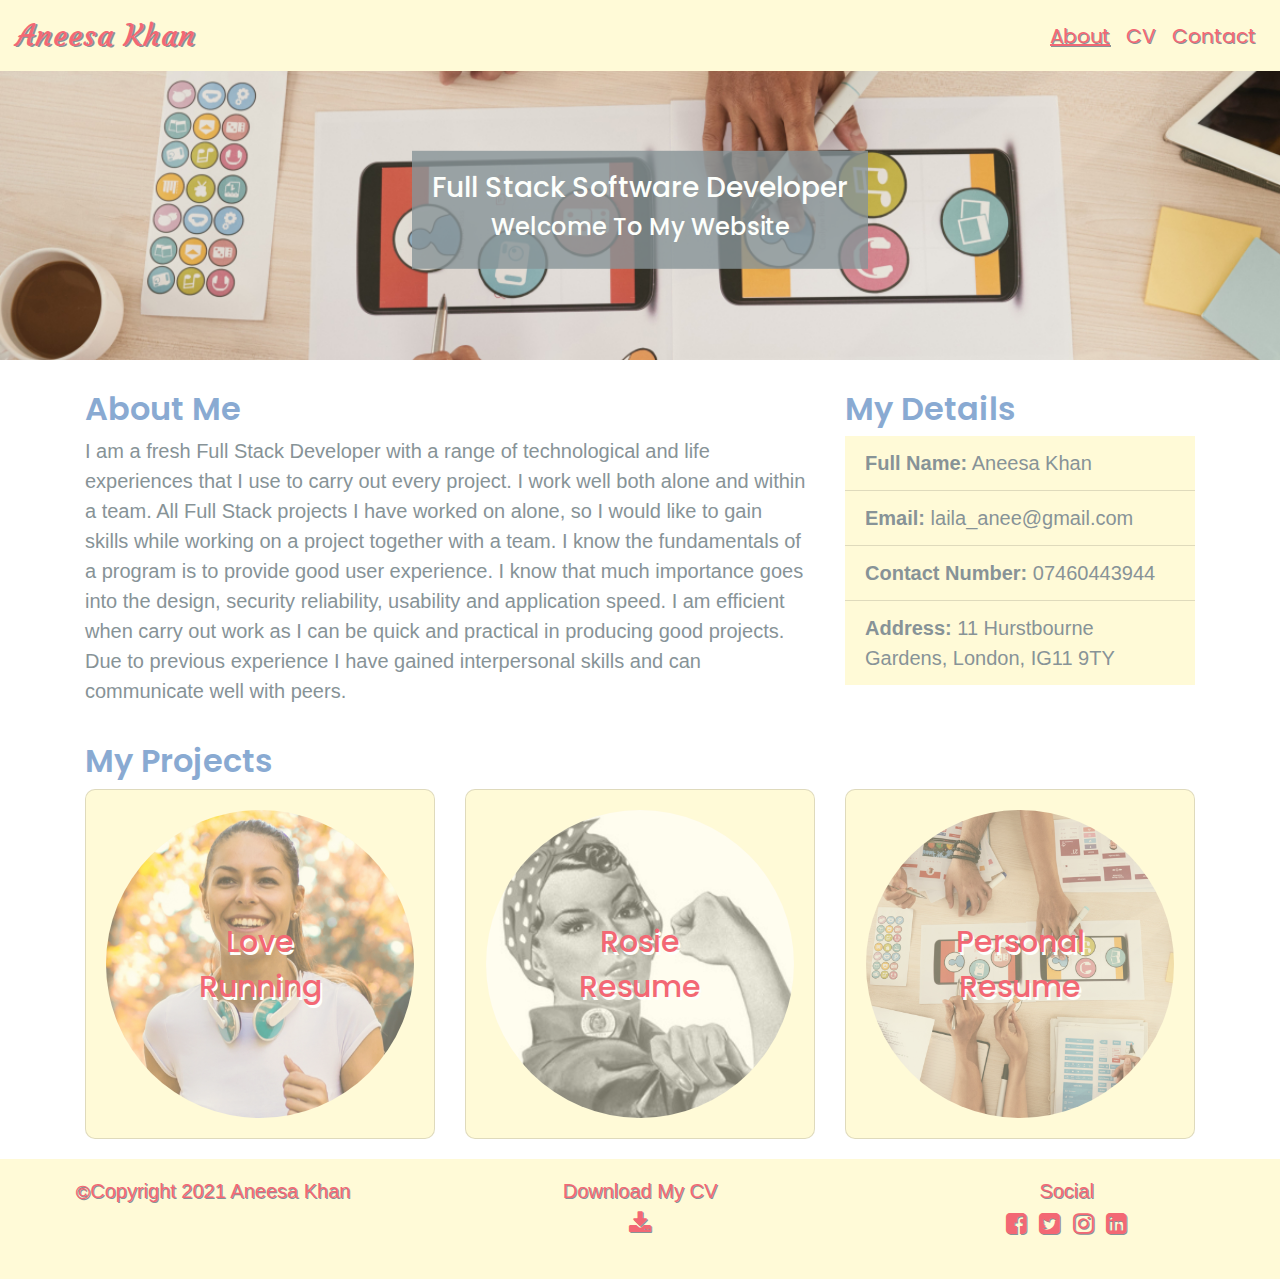
<file: index.html>
<!DOCTYPE html>
<html lang="en">
<head>
    <meta charset="UTF-8">
    <meta name="viewport" content="width=device-width, initial-scale=1.0">
    <link rel="stylesheet" href="https://stackpath.bootstrapcdn.com/bootstrap/4.5.2/css/bootstrap.min.css" type="text/css">
    <link rel="stylesheet" href="https://stackpath.bootstrapcdn.com/font-awesome/4.7.0/css/font-awesome.min.css" type="text/css">
   <link rel="stylesheet" href="assets/css/style.css" type="text/css">
    <title> Personal Resume of Aneesa Khan</title>
</head>
<body>
    <!----------- navbar ----------->
  <div class="container-fluid">
      <!----------- navbar title ----------->  
    <nav class="navbar navbar-expand-md fixed-top navbar-light bg-light-yellow">
            <a class="navbar-brand" href="index.html"><Span class="logo">Aneesa Khan</Span></a>
            <!----------- navbar menu ----------->
        <button class="navbar-toggler" type="button" data-toggle="collapse" data-target="#navbarDropdown" aria-controls="navbarDropdown" aria-expanded="false" aria-label="toggleNavigation"><span class="navbar-toggler-icon"></span></button>
        <div class="navbar-collapse collapse" id="navbarDropdown">
            <ul class="navbar-nav ml-auto">
                <li class="nav-item active">
                    <a href="index.html" class="nav-link" aria-label="Homepage"><span class="menu active">About</span></a>
                </li>
                <li class="nav-item">
                    <a href="cv.html" class="nav-link" aria-label="circulum vitae"><span class="menu">CV</span></a>
                </li>
                <li class="nav-item">
                    <a href="contact.html" class="nav-link" aria-label="Contact Page"><span class="menu">Contact</span></a>
                </li>
            </ul>
        </div>
    </nav>  
  </div> 
  <!----------- header ----------->    
    <header>
        <div class="container-fluid hero-images mx-auto">
            <div class="hero-text">
                <h3>Full Stack Software Developer</h3>
                <h4>Welcome To My Website</h4>
            </div>
        </div>
    </header>
    <!----------- main section ----------->
    <section>  
        <div class="container"> 
      <div class="row">
          <!----------- about section ----------->
        <div class="col-12 col-md-8 left-column">
             <h2 class="heading">About Me</h2>
             <p>I am a fresh Full Stack Developer with a range of technological and life experiences that I use to carry out every project. I work well both alone and within a team. All Full Stack projects I have worked on alone, so I would like to gain skills while working on a project together with a team. I know the fundamentals of a program is to provide good user experience. I know that much importance goes into the design, security reliability, usability and application speed. I am efficient when carry out work as I can be quick and practical in producing good projects. Due to previous experience I have gained interpersonal skills and can communicate well with peers. </p>
        </div>
        <!----------- my details section ----------->
        <div class="col-12 col-md-4 right-column">
             <h2 class="heading">My Details</h2>
             <div class="details-card">
                <ul class="list-group list-group-flush">
              <li class="list-group-item"><span class="info">Full Name:</span> Aneesa Khan</li>
              <li class="list-group-item"><span class="info">Email:</span> laila_anee@gmail.com</li>
              <li class="list-group-item"><span class="info">Contact Number:</span> 07460443944</li>
              <li class="list-group-item"><span class="info">Address:</span> 11 Hurstbourne Gardens, London, IG11 9TY</li>       
            </ul>
            </div>
        </div>
       </div>   
       <!----------- my projects section ----------->
     <div class="row">
        <div class="col-12">  
        <h2 class="heading">My Projects</h2>
        </div>
         <div class="col-12 col-md-4">
             <div class="card project-card">
             <img src="assets/images/love-running-square.jpg" alt="Love Running Project" class="mx-auto img-fluid" id="project1">
             <div class="project-text"><a target="_blank" href="https://github.com/anee127/Love-Running" class="link" aria-hidden="true" ><span class="project">Love Running</span></a></div>
             </div>
         </div>
         <div class="col-12 col-md-4">
            <div class="card project-card">
             <img src="assets/images/rosie-square.jpg" alt="Rosie Resume Project" class="mx-auto img-fluid" id="project2">
             <div class="project-text"><a target="_blank" href="https://github.com/anee127/Resume-Project" class="link" aria-hidden="true" ><span class="project">Rosie Resume</span></a></div>
            </div>
         </div>
         <div class="col-12 col-md-4">
            <div class="card project-card">
             <img src="assets/images/hero-image-square.jpg" alt="Personal Resume Project" class="mx-auto img-fluid" id="project3">
             <div class="project-text"><a target="_blank" href="https://github.com/anee127/Milestone-Project-1" class="link" aria-hidden="true" ><span class="project">Personal Resume</span></a></div>
            </div>
         </div>
       </div> 
    </div> 
 </section>
 <!----------- footer section ----------->
  <footer class="container-fluid">
      <div id="footer-details" class="row">
          <!----------- footer copyright ----------->
          <div class="col-sm-4">
              <h5 class="uppercase general-sub"><i class="fa fa-copyright"></i>Copyright 2021 Aneesa Khan</h5>
          </div>
          <!----------- cv download link ----------->
          <div class="col-sm-4">
              <h5 class="uppercase general-sub">Download My CV</h5>
              <a href="assets/pdf/mycv.pdf" target="_blank" class="cv-pdf">
                  <i class="fa fa-download" aria-hidden="true"></i>
                  <span class="sr-only">Download Link</span>
              </a>
          </div>
          <!----------- footer social links ----------->
          <div class="col-sm-4">
              <h5 class="uppercase general-sub">Social</h5>
              <ul class=" list-inline social-links">
                  <li class="list-inline-item">
                      <a target="_blank" href="https://www.facebook.com/">
                          <i class="fa fa-facebook-square" aria-hidden="true"></i>
                          <span class="sr-only">Facebook</span>
                      </a>
                  </li>
                  <li class="list-inline-item">
                    <a target="_blank" href="https://twitter.com/">
                        <i class="fa fa-twitter-square" aria-hidden="true"></i>
                        <span class="sr-only">Twitter</span>
                    </a>
                </li>
                <li class="list-inline-item">
                    <a target="_blank" href="https://www.instagram.com/">
                        <i class="fa fa-instagram" aria-hidden="true"></i>
                        <span class="sr-only">Instagram</span>
                    </a>    
                </li>        
                <li class="list-inline-item">
                    <a target="_blank" href="https://www.linkedin.com">
                        <i class="fa fa-linkedin-square" aria-hidden="true"></i>
                        <span class="sr-only">LinkedIn</span>
                    </a>
                </li>
              </ul>
          </div>
      </div>
  </footer>
  <!----------- javascript bootstrap ----------->
  <script src="https://code.jquery.com/jquery-3.5.1.slim.min.js" integrity="sha384-DfXdz2htPH0lsSSs5nCTpuj/zy4C+OGpamoFVy38MVBnE+IbbVYUew+OrCXaRkfj" crossorigin="anonymous"></script>
  <script src="https://cdn.jsdelivr.net/npm/popper.js@1.16.1/dist/umd/popper.min.js" integrity="sha384-9/reFTGAW83EW2RDu2S0VKaIzap3H66lZH81PoYlFhbGU+6BZp6G7niu735Sk7lN" crossorigin="anonymous"></script>
  <script src="https://cdn.jsdelivr.net/npm/bootstrap@4.5.3/dist/js/bootstrap.min.js" integrity="sha384-w1Q4orYjBQndcko6MimVbzY0tgp4pWB4lZ7lr30WKz0vr/aWKhXdBNmNb5D92v7s" crossorigin="anonymous"></script>
</body>
</html>
</file>
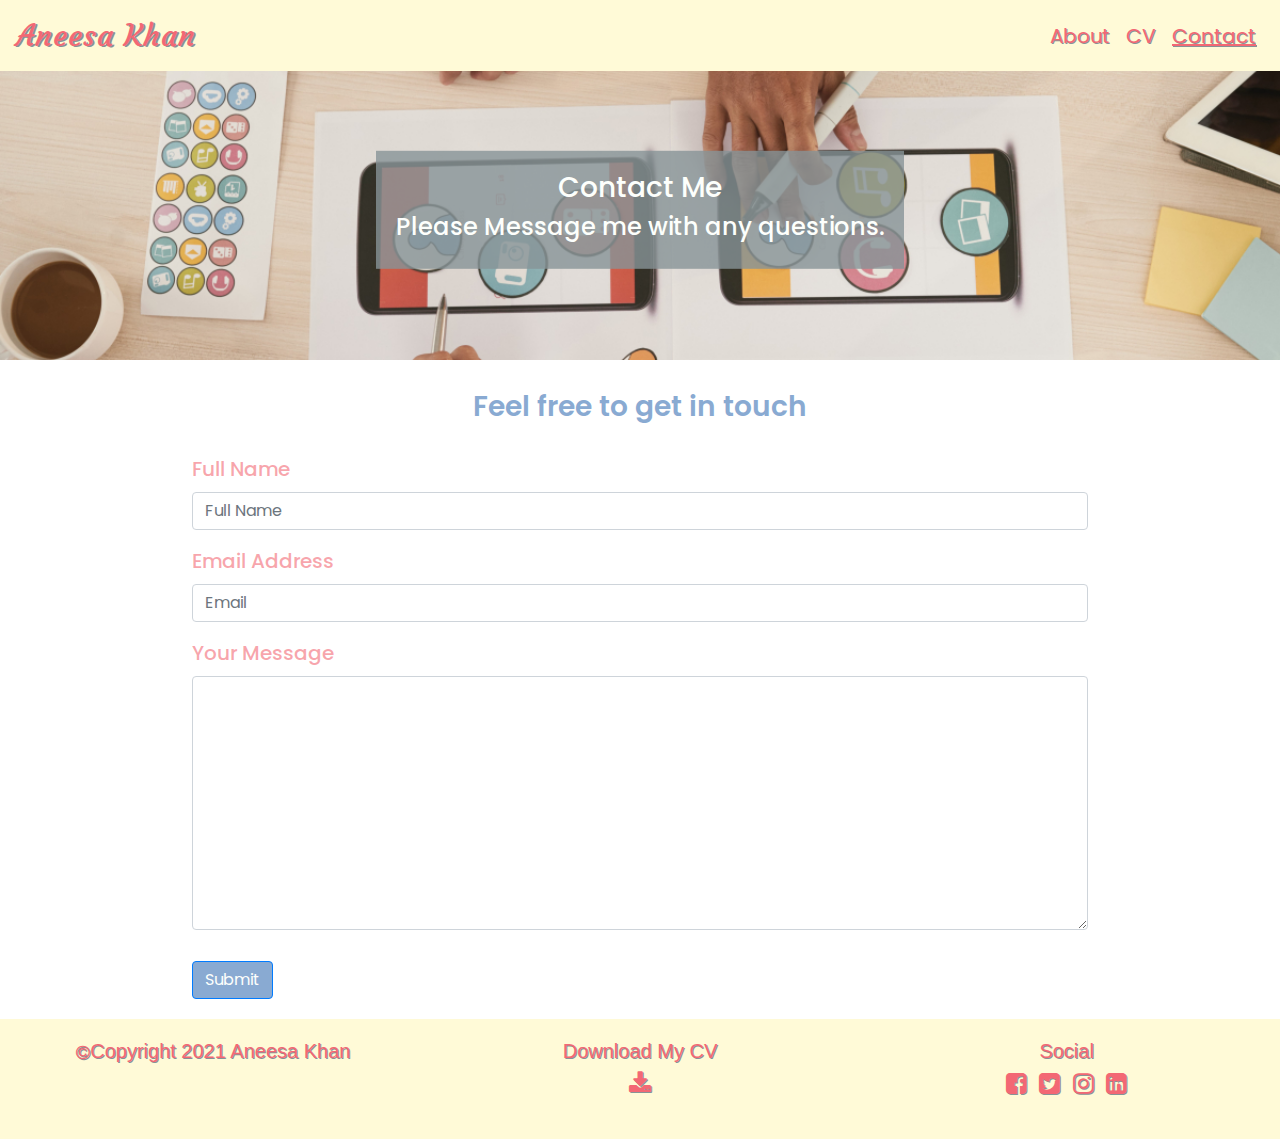
<file: contact.html>
<!DOCTYPE html>
<html lang="en">
<head>
    <meta charset="UTF-8">
    <meta name="viewport" content="width=device-width, initial-scale=1.0">
    <link rel="stylesheet" href="https://stackpath.bootstrapcdn.com/bootstrap/4.5.2/css/bootstrap.min.css" type="text/css">
    <link rel="stylesheet" href="https://stackpath.bootstrapcdn.com/font-awesome/4.7.0/css/font-awesome.min.css" type="text/css">
   <link rel="stylesheet" href="assets/css/style.css" type="text/css">
    <title> Personal Resume of Aneesa Khan</title>
</head>
<body>
    <!----------- navbar ----------->
    <div class="container-fluid">  
        <!----------- navbar title ----------->
        <nav class="navbar navbar-expand-md fixed-top navbar-light bg-light-yellow">
                <a class="navbar-brand" href="index.html"><Span class="logo">Aneesa Khan</Span></a>
                <!----------- navbar menu ----------->
            <button class="navbar-toggler" type="button" data-toggle="collapse" data-target="#navbarDropdown" aria-controls="navbarDropdown" aria-expanded="false" aria-label="toggleNavigation"><span class="navbar-toggler-icon"></span></button>
            <div class="navbar-collapse collapse" id="navbarDropdown">
                <ul class="navbar-nav ml-auto">
                    <li class="nav-item">
                        <a href="index.html" class="nav-link" aria-label="Homepage"><span class="menu">About</span></a>
                    </li>
                    <li class="nav-item">
                        <a href="cv.html" class="nav-link" aria-label="circulum vitae"><span class="menu">CV</span></a>
                    </li>
                    <li class="nav-item">
                        <a href="contact.html" class="nav-link" aria-label="Contact Page"><span class="menu active">Contact</span></a>
                    </li>
                </ul>
            </div>
        </nav>  
      </div> 
       <!----------- header ----------->    
        <header>
            <div class="container-fluid hero-images mx-auto">
                <div class="hero-text">
                    <h3>Contact Me</h3>
                    <h4>Please Message me with any questions.</h4>
                </div>
            </div>
        </header>
        <!----------- main section ----------->
    <section>
        <!----------- contact section ----------->
        <div>
            <h3 class="contact-heading uppercase text-center">Feel free to get in touch</h3>
        </div>
        <form>
            <div class="form-row">
                <div class="form-group col-12">
                    <label for="inputName">Full Name</label>
                    <input type="name" class="form-control" id="inputName" placeholder="Full Name" required>
                  </div>
              <div class="form-group col-12">
                <label for="inputEmail">Email Address</label>
                <input type="email" class="form-control" id="inputEmail" placeholder="Email" required>
              </div>
              <div class="form-group col-12">
                <label for="inputMessage">Your Message</label>
                <textarea class="form-control" id="inputMessage" rows="10" required></textarea>
              </div>
            </div>
            <button type="submit" class="btn btn-primary">Submit</button>
        </form>
 </section>
 <!----------- footer section ----------->
 <footer class="container-fluid">
    <div id="footer-details" class="row">
         <!----------- footer copyright ----------->
        <div class="col-sm-4">
            <h5 class="uppercase general-sub"><i class="fa fa-copyright"></i>Copyright 2021 Aneesa Khan</h5>
        </div>
        <!----------- cv download link ----------->
        <div class="col-sm-4">
            <h5 class="uppercase general-sub">Download My CV</h5>
            <a href="assets/pdf/mycv.pdf" target="_blank" class="cv-pdf">
                <i class="fa fa-download" aria-hidden="true"></i>
                <span class="sr-only">Download Link</span>
            </a>
        </div>
        <!----------- footer social links ----------->
        <div class="col-sm-4">
            <h5 class="uppercase general-sub">Social</h5>
            <ul class=" list-inline social-links">
                <li class="list-inline-item">
                    <a target="_blank" href="https://www.facebook.com/">
                        <i class="fa fa-facebook-square" aria-hidden="true"></i>
                        <span class="sr-only">Facebook</span>
                    </a>
                </li>
                <li class="list-inline-item">
                  <a target="_blank" href="https://twitter.com/">
                      <i class="fa fa-twitter-square" aria-hidden="true"></i>
                      <span class="sr-only">Twitter</span>
                  </a>
              </li>
              <li class="list-inline-item">
                  <a target="_blank" href="https://www.instagram.com/">
                      <i class="fa fa-instagram" aria-hidden="true"></i>
                      <span class="sr-only">Instagram</span>
                  </a>    
              </li>        
              <li class="list-inline-item">
                  <a target="_blank" href="https://www.linkedin.com">
                      <i class="fa fa-linkedin-square" aria-hidden="true"></i>
                      <span class="sr-only">LinkedIn</span>
                  </a>
              </li>
            </ul>
        </div>
    </div>
</footer>
<!----------- javascript bootstrap ----------->
<script src="https://code.jquery.com/jquery-3.5.1.slim.min.js" integrity="sha384-DfXdz2htPH0lsSSs5nCTpuj/zy4C+OGpamoFVy38MVBnE+IbbVYUew+OrCXaRkfj" crossorigin="anonymous"></script>
  <script src="https://cdn.jsdelivr.net/npm/popper.js@1.16.1/dist/umd/popper.min.js" integrity="sha384-9/reFTGAW83EW2RDu2S0VKaIzap3H66lZH81PoYlFhbGU+6BZp6G7niu735Sk7lN" crossorigin="anonymous"></script>
  <script src="https://cdn.jsdelivr.net/npm/bootstrap@4.5.3/dist/js/bootstrap.min.js" integrity="sha384-w1Q4orYjBQndcko6MimVbzY0tgp4pWB4lZ7lr30WKz0vr/aWKhXdBNmNb5D92v7s" crossorigin="anonymous"></script>
  </body>
  </html>
</file>
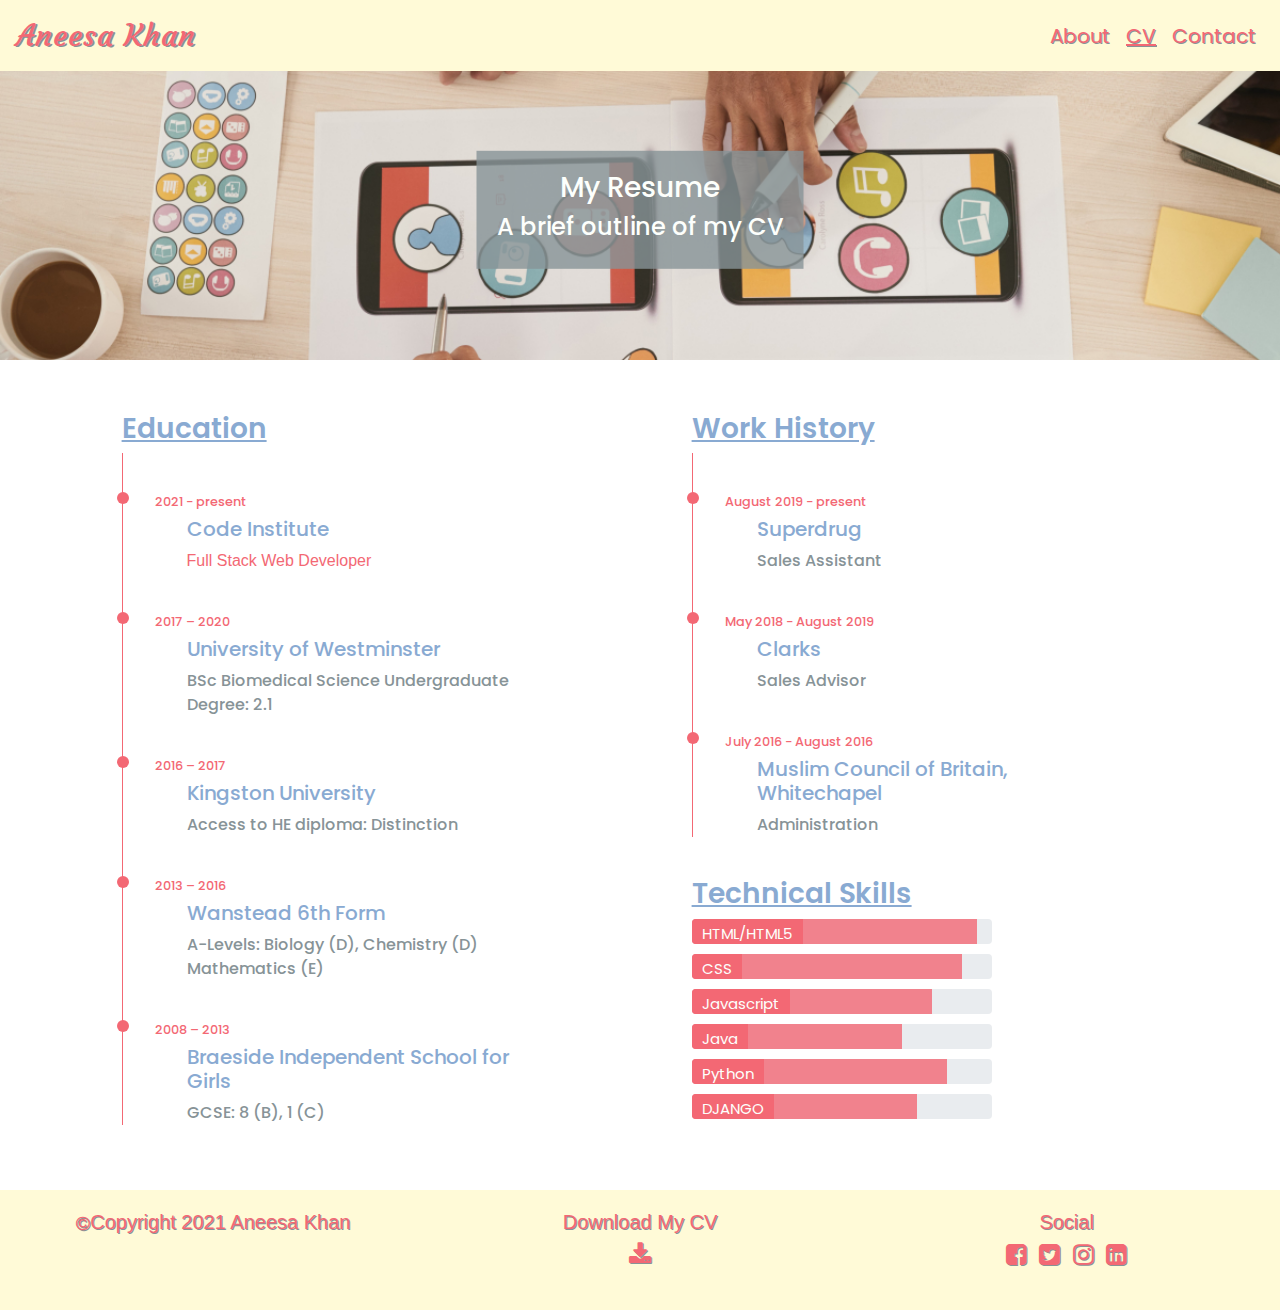
<file: cv.html>
<!DOCTYPE html>
<html lang="en">
<head>
    <meta charset="UTF-8">
    <meta name="viewport" content="width=device-width, initial-scale=1.0">
    <link rel="stylesheet" href="https://stackpath.bootstrapcdn.com/bootstrap/4.5.0/css/bootstrap.min.css" type="text/css">
    <link rel="stylesheet" href="https://stackpath.bootstrapcdn.com/font-awesome/4.7.0/css/font-awesome.min.css" type="text/css">
   <link rel="stylesheet" href="assets/css/style.css" type="text/css">
    <title> Personal Resume of Aneesa Khan</title>
</head>
<body>
        <!----------- navbar ----------->
    <div class="container-fluid">  
        <!----------- navbar title ----------->
        <nav class="navbar navbar-expand-md fixed-top navbar-light bg-light-yellow">
                <a class="navbar-brand" href="index.html"><Span class="logo">Aneesa Khan</Span></a>
                <!----------- navbar menu ----------->
            <button class="navbar-toggler" type="button" data-toggle="collapse" data-target="#navbarDropdown" aria-controls="navbarDropdown" aria-expanded="false" aria-label="toggleNavigation"><span class="navbar-toggler-icon"></span></button>
            <div class="navbar-collapse collapse" id="navbarDropdown">
                <ul class="navbar-nav ml-auto">
                    <li class="nav-item">
                        <a href="index.html" class="nav-link" aria-label="Homepage"><span class="menu">About</span></a>
                    </li>
                    <li class="nav-item">
                        <a href="cv.html" class="nav-link" aria-label="circulum vitae"><span class="menu active">CV</span></a>
                    </li>
                    <li class="nav-item">
                        <a href="contact.html" class="nav-link" aria-label="Contact Page"><span class="menu">Contact</span></a>
                    </li>
                </ul>
            </div>
        </nav>  
      </div>    
      <!----------- header -----------> 
        <header>
            <div class="container-fluid hero-images mx-auto">
                <div class="hero-text">
                    <h3>My Resume</h3>
                    <h4>A brief outline of my CV</h4>
                </div>
            </div>
        </header>
        <!----------- main section ----------->
    <section>
        <!----------- title ----------->
        <div class="container">
         <div class="row">
             <!----------- education timeline ----------->
         <div class="col-md-6">
           <div class="row history">
           <div class="col-md-12">       
            <h3 class="title">Education</h3>
            <div class="timeline-item" data-dates="2021 - present">
                <h6 class="location">Code Institute</h6>
                <p class="grade">Full Stack Web Developer</p>
            </div>
            <div class="timeline-item" data-dates="2017 – 2020">
                <h6 class="location">University of Westminster</h6>
                <p class="level">BSc Biomedical Science Undergraduate Degree: 2.1</p>
            </div>
            <div class="timeline-item" data-dates="2016 – 2017">
                <h6 class="location">Kingston University</h6>
                <p class="level">Access to HE diploma: Distinction</p>
            </div>
            <div class="timeline-item" data-dates="2013 – 2016">
                <h6 class="location"> Wanstead 6th Form</h6>
                <p class="level">A-Levels: Biology (D), Chemistry (D) Mathematics (E)</p>
            </div>
            <div class="timeline-item" data-dates="2008 – 2013">
                <h6 class="location">Braeside Independent School for Girls</h6>
                <p class="level">GCSE: 8 (B), 1 (C)</p>
            </div>
           </div> 
          </div>  
        </div>  
        <!----------- work history timeline ----------->
          <div class="col-md-6">
           <div class="row history"> 
            <div class="col-md-12">      
             <h3 class="title">Work History</h3>
             <div class="timeline-item" data-dates="August 2019 - present">
                <h6 class="location">Superdrug</h6>
                <p class="level">Sales Assistant</p>
             </div>   
             <div class="timeline-item" data-dates="May 2018 - August 2019">
                <h6 class="location">Clarks</h6>
                <p class="level">Sales Advisor</p>
             </div>   
             <div class="timeline-item" data-dates="July 2016 - August 2016">
                <h6 class="location">Muslim Council of Britain, Whitechapel</h6>   
                <p class="level">Administration</p>  
             </div> 
            </div> 
            <!----------- technical skill progress bars ----------->
            <div class="row skills">
             <div class="col-md-12">
              <h3 class="title">Technical Skills</h3>
                <div class="progress">
                    <div class="progress-bar" role="progressbar" aria-valuenow="95" aria-valuemin="0" aria-valuemax="100" style="width: 95%">
                      <span class="sr-only">90%</span>
                    </div>
                    <span class="progress-type">HTML/HTML5</span>
                </div>
                <div class="progress">
                    <div class="progress-bar" role="progressbar" aria-valuenow="90" aria-valuemin="0" aria-valuemax="100" style="width: 90%">
                      <span class="sr-only">90%</span>
                    </div>
                    <span class="progress-type">CSS</span>
                </div>
                <div class="progress">
                    <div class="progress-bar" role="progressbar" aria-valuenow="80" aria-valuemin="0" aria-valuemax="100" style="width: 80%">
                      <span class="sr-only">80%</span>
                    </div>
                    <span class="progress-type">Javascript</span>
                </div>
                <div class="progress">
                    <div class="progress-bar" role="progressbar" aria-valuenow="70" aria-valuemin="0" aria-valuemax="100" style="width: 70%">
                      <span class="sr-only">70%</span>
                    </div>
                    <span class="progress-type">Java</span>
                </div>
                <div class="progress">
                    <div class="progress-bar" role="progressbar" aria-valuenow="85" aria-valuemin="0" aria-valuemax="100" style="width:85%">
                      <span class="sr-only">85%</span>
                    </div>
                    <span class="progress-type">Python</span>
                </div>
                <div class="progress">
                    <div class="progress-bar" role="progressbar" aria-valuenow="75" aria-valuemin="0" aria-valuemax="100" style="width: 75%">
                      <span class="sr-only">75%</span>
                    </div>
                    <span class="progress-type">DJANGO</span>
                </div>
             </div> 
            </div> 
           </div>    
          </div>  
        </div>  
        </div>            
    </section>
    <!----------- footer section ----------->
    <footer class="container-fluid">
        <div id="footer-details" class="row">
            <!----------- footer copyright ----------->
            <div class="col-sm-4">
                <h5 class="uppercase general-sub"><i class="fa fa-copyright"></i>Copyright 2021 Aneesa Khan</h5>
            </div>
            <!----------- cv download link ----------->
            <div class="col-sm-4">
                <h5 class="uppercase general-sub">Download My CV</h5>
                <a href="assets/pdf/mycv.pdf" target="_blank" class="cv-pdf">
                    <i class="fa fa-download" aria-hidden="true"></i>
                    <span class="sr-only">Download Link</span>
                </a>
            </div>
            <!----------- footer social links ----------->
            <div class="col-sm-4">
                <h5 class="uppercase general-sub">Social</h5>
                <ul class=" list-inline social-links">
                    <li class="list-inline-item">
                        <a target="_blank" href="https://www.facebook.com/">
                            <i class="fa fa-facebook-square" aria-hidden="true"></i>
                            <span class="sr-only">Facebook</span>
                        </a>
                    </li>
                    <li class="list-inline-item">
                      <a target="_blank" href="https://twitter.com/">
                          <i class="fa fa-twitter-square" aria-hidden="true"></i>
                          <span class="sr-only">Twitter</span>
                      </a>
                  </li>
                  <li class="list-inline-item">
                      <a target="_blank" href="https://www.instagram.com/">
                          <i class="fa fa-instagram" aria-hidden="true"></i>
                          <span class="sr-only">Instagram</span>
                      </a>    
                  </li>        
                  <li class="list-inline-item">
                      <a target="_blank" href="https://www.linkedin.com">
                          <i class="fa fa-linkedin-square" aria-hidden="true"></i>
                          <span class="sr-only">LinkedIn</span>
                      </a>
                  </li>
                </ul>
            </div>
        </div>
    </footer>
    <!----------- javascript bootstrap ----------->
  <script src="https://code.jquery.com/jquery-3.5.1.slim.min.js" integrity="sha384-DfXdz2htPH0lsSSs5nCTpuj/zy4C+OGpamoFVy38MVBnE+IbbVYUew+OrCXaRkfj" crossorigin="anonymous"></script>
  <script src="https://cdn.jsdelivr.net/npm/popper.js@1.16.1/dist/umd/popper.min.js" integrity="sha384-9/reFTGAW83EW2RDu2S0VKaIzap3H66lZH81PoYlFhbGU+6BZp6G7niu735Sk7lN" crossorigin="anonymous"></script>
  <script src="https://cdn.jsdelivr.net/npm/bootstrap@4.5.3/dist/js/bootstrap.min.js" integrity="sha384-w1Q4orYjBQndcko6MimVbzY0tgp4pWB4lZ7lr30WKz0vr/aWKhXdBNmNb5D92v7s" crossorigin="anonymous"></script>
  </body>
  </html>
</file>
<file: assets/css/style.css>
@import url('https://fonts.googleapis.com/css2?family=Poppins:wght@100;200;300;400;500;600;700&family=Courgette&display=swap');

/*----------------------------------------- Navbar */

.bg-light-yellow {
    background-color: #FFFAD7;
}

.logo {
    font-family: 'Courgette', sans-serif;
    font-size: 30px;
    letter-spacing: 1px;
    text-shadow: 2px 1px #879397;
    color: #F36874;
}

.menu {
    font-family: 'Poppins', sans-serif;
    font-size: 20px;
    text-shadow: 1px 1px #879397;
    color: #F36874;
}

.menu:hover {
    text-decoration: underline #F36874;
    display: block;
}

.active {
    text-decoration: underline #F36874;
}

/*---------------------------------------- Header */

header {
    margin-left: 0px;
    margin-right: 0px;
    margin-top: 60px;
    margin-bottom: 30px;
}

.hero-images {
    background: url("../images/hero-image.jpg");
    background-position: 36%, 0;
    background-repeat: no-repeat;
    background-size: cover;
    position: relative;
    height: 300px;
    width: auto;
    transition: all .5s ease-in-out;
    -moz-transition: all .5s ease-in-out;
    -webkit-transition: all .5s ease-in-out;
}

.hero-text {
    top: 50%;
    left: 50%;
    position: absolute;
    font-family: 'Poppins', sans-serif;
    font-size: 30px;
    font-weight: bold;
    text-align: center;
    color:#FDFFFC;
    transform: translate(-50%, -50%);
    background-color: rgba(135, 147, 151, 0.8);
    padding: 20px;   
}

/*-------------------------------------- Footer */

footer {
    margin: 0;
    padding: 20px;
    min-height: 120px;
    font-size: 16px;
    text-align: center;
    text-shadow: 1px 1px #879397;
    background: #FFFAD7;
    color: #F36874;
  }
  
.fa {
    border-radius: 2px;
    font-size: 24px;
    text-shadow: 1px 1px #879397;
    color: #F36874;
  }
  
.fa-copyright {
    font-size: 16px;
  }
  
/*-------------------------------------- Homepage */

.heading {
    font-family: 'Poppins', sans-serif;
    font-weight: 600;
    color: #89AAD2;
}

/*----------------------------------- About Secion */

.left-column {
  padding-right: 24px;
  margin-bottom: 20px;
  font-size: 20px;
  color: #879397;
}

/*----------------------------------- My Details Secion */

.right-column {
    margin-bottom: 20px;
    font-size: 20px;
    color: #879397;
}

.info {
    font-weight: bold;
}

.list-group-item {
    background-color: #FFFAD7;
    overflow-wrap: break-word;
}

/*--------------------------------------- My Projects Secion */

.project-card {
  padding: 20px;
  margin-bottom: 20px;
  border-radius: 10px;
  width: auto;
  position: relative;
  background-color: #FFFAD7;
}

.project {
    font-family: 'Poppins', sans-serif;
    font-size: 30px;
    font-weight: 500;
    text-shadow: 2px 3px #FDFFFC;
    color: #F36874;
} 

.project:hover {
    text-decoration: underline #F36874;
}

.project-text {
    padding: 20px;
    top: 50%;
    left: 50%;
    position: absolute;
    transform: translate(-50%, -50%);
    text-align: center;
}

img {
    border-radius: 50%;
    width: 100%;
    height: auto;
    opacity: 0.6;
}

/*------------------------------------------- CV Page*/

.title {
    font-family: 'Poppins', sans-serif;
    font-weight: 600;
    text-align: left;
    text-decoration-line: underline;
    color:#89AAD2;
}

.history {
    margin: 4%;
}

/*---------------------------------------- Edication and Work Timelines */

.timeline-item {
    padding: 4em 2em 0em 4em;
    position: relative;
    border-left: 1px solid;
    color: #F36874;
}

.timeline-item p {
    padding: 0;
    margin: 0;
}

.timeline-item:before {
    padding: 0;
    margin: 0;
    content: attr(data-dates);
    position: absolute;
    left: 2.5em;
    top: 3em;
    display: block;
    font-family: "Poppins", sans-serif;
    font-weight: 500;
    font-size: 0.8em;
}

.timeline-item:after {
    width: 12px;
    height: 12px;
    display: block;
    top: 2.4em;
    position: absolute;
    left: -6px;
    border-radius: 12px;
    content: '';
    background: #F36874;
}

.location {
    font-family: 'Poppins', sans-serif;
    font-weight: 500;
    font-size: 20px;
    color: #89AAD2;
}

.level {
    font-family: 'Poppins', sans-serif;
    font-weight: 500;
    color: #879397;
}

/*---------------------------------------- Technical Skills Progress Bars*/

.skills {
    margin: 40px 0px;
}

.progress {
    margin-bottom: 10px;
    position: relative;
    height: 25px;
    width: 300px;
}

.progress-bar {
    background-color: rgba(243, 104, 116, 0.8);
}

.progress-type {
    padding: 15px 10px 15px 10px;
    position: absolute;
    font-family: 'Poppins', sans-serif;
    font-size: 15px;
    font-weight: 400;
    color:#FDFFFC;
    background-color: #F36874;
}

/*------------------------------------------ contact page css*/

.contact-heading {
    margin-top: 25px;
    margin-bottom: 20px;
    font-family: 'Poppins', sans-serif;
    font-weight: 600;
    color: #89AAD2;
}

.form-group {
    font-family: 'Poppins', sans-serif;
    font-size: 20px;
    font-weight: 500;
    color: rgba(243, 104, 116, 0.6);
}

form {
    padding-top: 10px;
    margin: 0 auto;
    max-width: 70%;
}

button[type="submit"] {
    font-family: "Poppins",sans-serif;
    margin-top: 15px;
    margin-bottom: 20px;
    color: #FDFFFC;
    background-color: #89AAD2;
}
</file>
